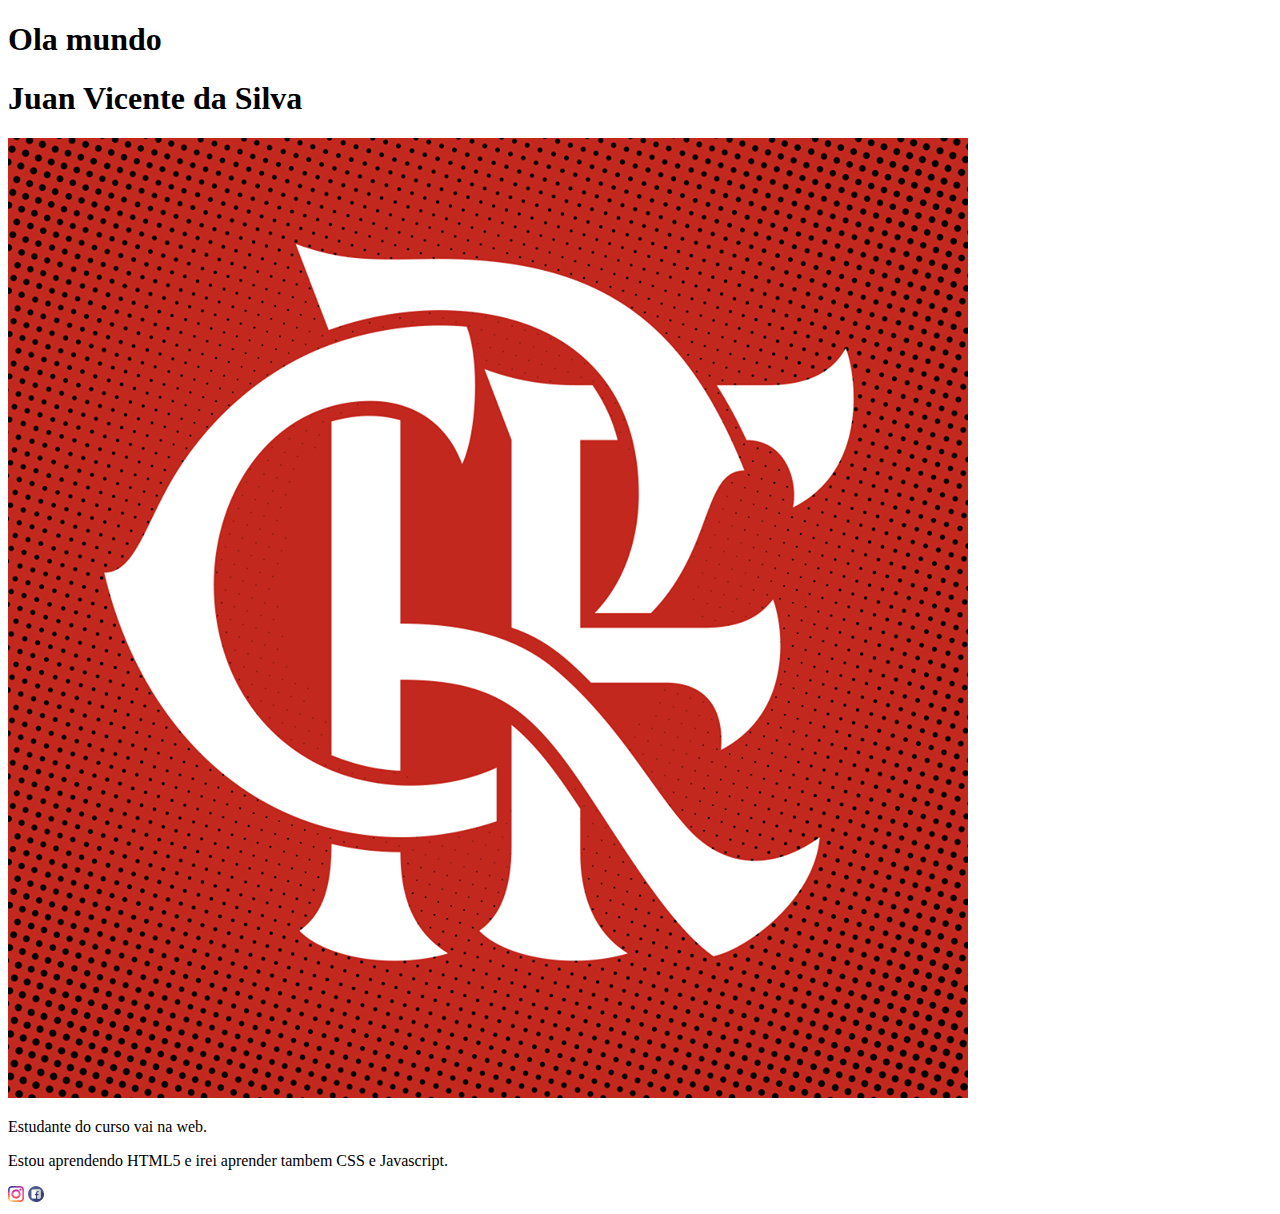
<file: index.html>
<!DOCTYPE html>
<html lang="pt-br">
<head>
	<meta charset="utf-8">
	<title>Ola Html</title>
</head>
<body>
	<header>
		<section>
			<h1>Ola mundo</h1>
			<h1> Juan Vicente da Silva</h1>
			<img src="./img/fla.png" alt="Imagem do flamengo">
		</section>
	</header>
	<main>
		<section>
			<p>Estudante do curso vai na web.</p>
			<p>Estou aprendendo HTML5 e irei aprender tambem CSS e Javascript.</p>
		</section>
	</main>
	<footer>
		<a href="https://www.instagram.com/anju_silva0/" target="blank"><img src="./img/instagram.png" alt="instagram"></a>
		<a href="https://www.facebook.com/profile.php?id=100003395628019" target="blank"><img src="./img/facebook.png" alt="facebook"></a>
	</footer>
</body>
</html>
</file>
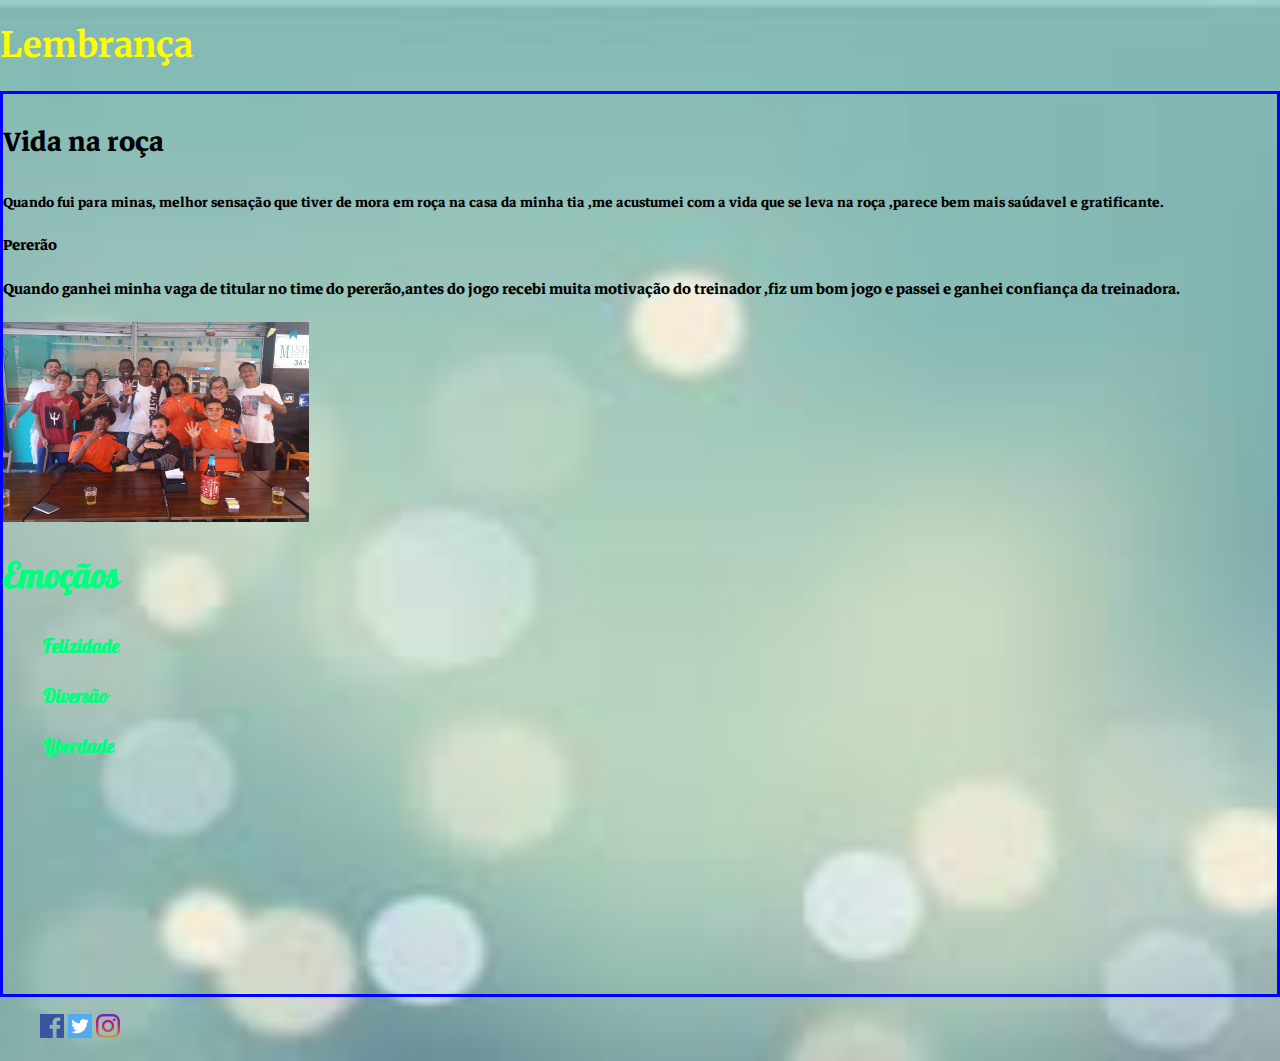
<file: desafio8/index.html>
<!DOCTYPE html>
<html lang="pt-br">
<head>
	<meta charset="utf-8">
	<title>Desfio8</title>
	<link rel="stylesheet" href="style.css">
	<link href="https://fonts.googleapis.com/css?family=Merriweather" rel="stylesheet">
	<link href="https://fonts.googleapis.com/css?family=Markazi+Text" rel="stylesheet">
	<link href="https://fonts.googleapis.com/css?family=Markazi+Text|Shrikhand" rel="stylesheet">
	<link href="https://fonts.googleapis.com/css?family=Galada" rel="stylesheet">
</head>
<body>
<header>
	<h1 class="titulo">Lembrança</h1>
	</header>
	<main class="tudo">
		<section id="lembranças">
			<h1 class="roça">Vida na roça</h1>
			<p class="primeira-lembrança">Quando fui para minas, melhor sensação que tiver de mora em roça na casa da minha tia ,me acustumei com a vida que se leva na roça ,parece bem mais saúdavel e gratificante.</p>
			<h2 class="pererão">Pererão</h2>
			<p class="segunda-lembrança">Quando ganhei minha vaga de titular no time do pererão,antes do jogo recebi muita motivação do treinador ,fiz um bom jogo e passei e ganhei confiança da treinadora.</p>
			<img src="./img/pererão.jpg" alt="pererão" height="200px" width="306px">
		</section>
		<nav id="emoçãos">
			<h1 class="titulo-emoçãos">Emoçãos</h1>
			<ul>
				<p class="primteira-emoção">Felizidade</p>
				<p class="segunda-emoção">Diversão</p>
				<p class="terceira-emoção">Liberdade</p>
			</ul>
		</nav>
	</main>
</body>
<footer id="contato">
	<ul>
		<a href=""><img src="./img/facebook.png" alt="facebook"></a>
		<a href=""><img src="./img/twitter.png" alt="twitter"></a>
		<a href=""><img src="./img/instagram.png" alt="instagram"></a>
	</ul>
</footer>
</html>
</file>
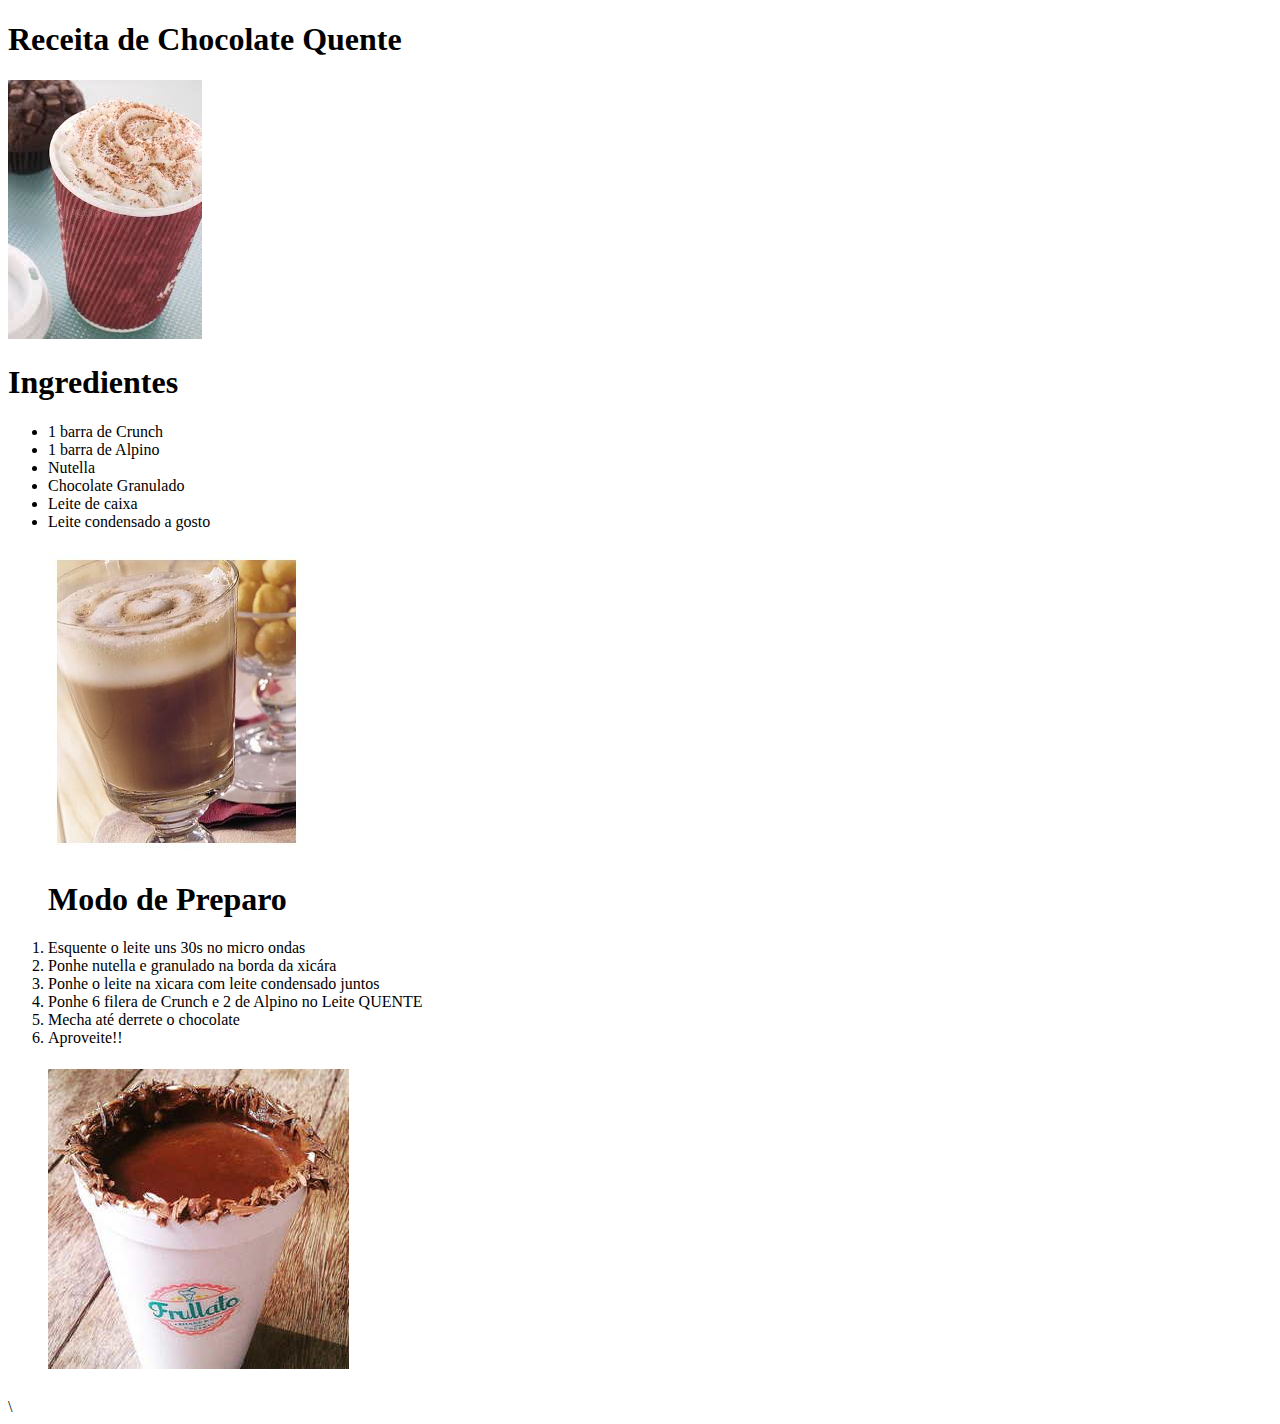
<file: Desafio01.html>
<!DOCTYPE html>
<html lang="pt-br"> 
<head>
	<meta charset="utf-8">
	<title>Receita de Chocolate quente</title>
</head>
<head>
	<main>
		<section>
			<h1>Receita de Chocolate Quente</h1>
			<img src="./img/chocolate0.jpg" alt="chocolate0">
			<H1>Ingredientes</H1>
			<ul>
				<li>1 barra de Crunch</li>
				<li>1 barra de Alpino</li>
				<li>Nutella</li>
				<li>Chocolate Granulado</li>
				<li>Leite de caixa</li>
				<li>Leite condensado a gosto</li>
				<h1><img src="./img/chocolate04.jpg" alt="chocolate04"></h1>
			</ul>
			<ol>
				<H1>Modo de Preparo</H1>
				<li>Esquente o leite uns 30s no micro ondas</li>
				<li>Ponhe nutella e granulado na borda da xicára</li>
				<li>Ponhe o leite na xicara com leite condensado juntos</li>
				<li>Ponhe 6 filera de Crunch e 2 de Alpino no Leite QUENTE</li>
				<li>Mecha até derrete o chocolate</li>
				<li>Aproveite!!</li>
				<h1><img src="./img/chocolate03.jpg" alt="chocolate03"></h1>
			</ol>
		</section>
	</main>
</head>
<body>

</body>
</html>\
</file>
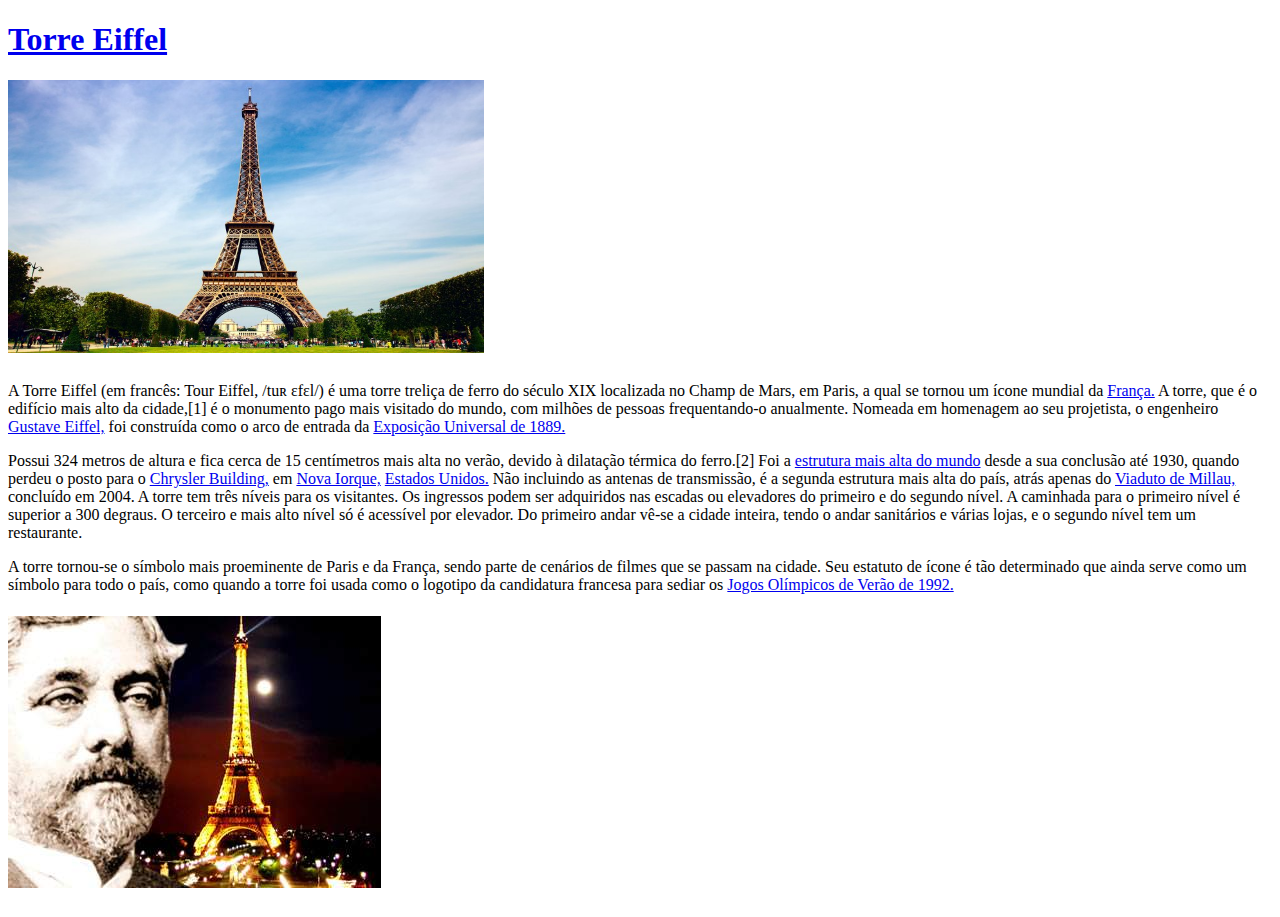
<file: desafio03.html>
<!DOCTYPE html>
<html lang="pt-br">
<head>
	<meta charset="utf-8">
	<title>Wiki</title>
</head>
<main>
	<section>
		<h1><a href="https://pt.wikipedia.org/wiki/Torre_Eiffel">Torre Eiffel</a></h1>
		<h1><img src="./img/torre-eiffel.jpg" alt="Torre_Eiffel" width="476" height="273"></h1>
		<p>A Torre Eiffel (em francês: Tour Eiffel, /tuʀ ɛfɛl/) é uma torre treliça de ferro do século XIX localizada no Champ de Mars, em Paris, a qual se tornou um ícone mundial da <a href="https://pt.wikipedia.org/wiki/Fran%C3%A7a">França.</a> A torre, que é o edifício mais alto da cidade,[1] é o monumento pago mais visitado do mundo, com milhões de pessoas frequentando-o anualmente. Nomeada em homenagem ao seu projetista, o engenheiro <a href="https://pt.wikipedia.org/wiki/Gustave_Eiffel">Gustave Eiffel,</a>  foi construída como o arco de entrada da <a href="https://pt.wikipedia.org/wiki/Exposi%C3%A7%C3%A3o_Universal_de_1889">Exposição Universal de 1889.</a></p>
<p>Possui 324 metros de altura e fica cerca de 15 centímetros mais alta no verão, devido à dilatação térmica do ferro.[2] Foi a <a href="https://pt.wikipedia.org/wiki/Lista_das_estruturas_mais_altas_do_mundo">estrutura mais alta do mundo</a> desde a sua conclusão até 1930, quando perdeu o posto para o <a href="https://pt.wikipedia.org/wiki/Chrysler_Building">Chrysler Building,</a> em <a href="https://pt.wikipedia.org/wiki/Nova_Iorque">Nova Iorque,</a> <a href="https://pt.wikipedia.org/wiki/Estados_Unidos">Estados Unidos.</a> Não incluindo as antenas de transmissão, é a segunda estrutura mais alta do país, atrás apenas do <a href="https://pt.wikipedia.org/wiki/Viaduto_de_Millau">Viaduto de Millau,</a> concluído em 2004. A torre tem três níveis para os visitantes. Os ingressos podem ser adquiridos nas escadas ou elevadores do primeiro e do segundo nível. A caminhada para o primeiro nível é superior a 300 degraus. O terceiro e mais alto nível só é acessível por elevador. Do primeiro andar vê-se a cidade inteira, tendo o andar sanitários e várias lojas, e o segundo nível tem um restaurante.</p>
<p>A torre tornou-se o símbolo mais proeminente de Paris e da França, sendo parte de cenários de filmes que se passam na cidade. Seu estatuto de ícone é tão determinado que ainda serve como um símbolo para todo o país, como quando a torre foi usada como o logotipo da candidatura francesa para sediar os <a href="https://pt.wikipedia.org/wiki/Jogos_Ol%C3%ADmpicos_de_Ver%C3%A3o_de_1992">Jogos Olímpicos de Verão de 1992.</a></p>
<h1><img src="./img/torre eiffel.jpg" alt="Torre Eiffel"></h1>
	</section>
</main>
<body>

</body>
</html>
</file>
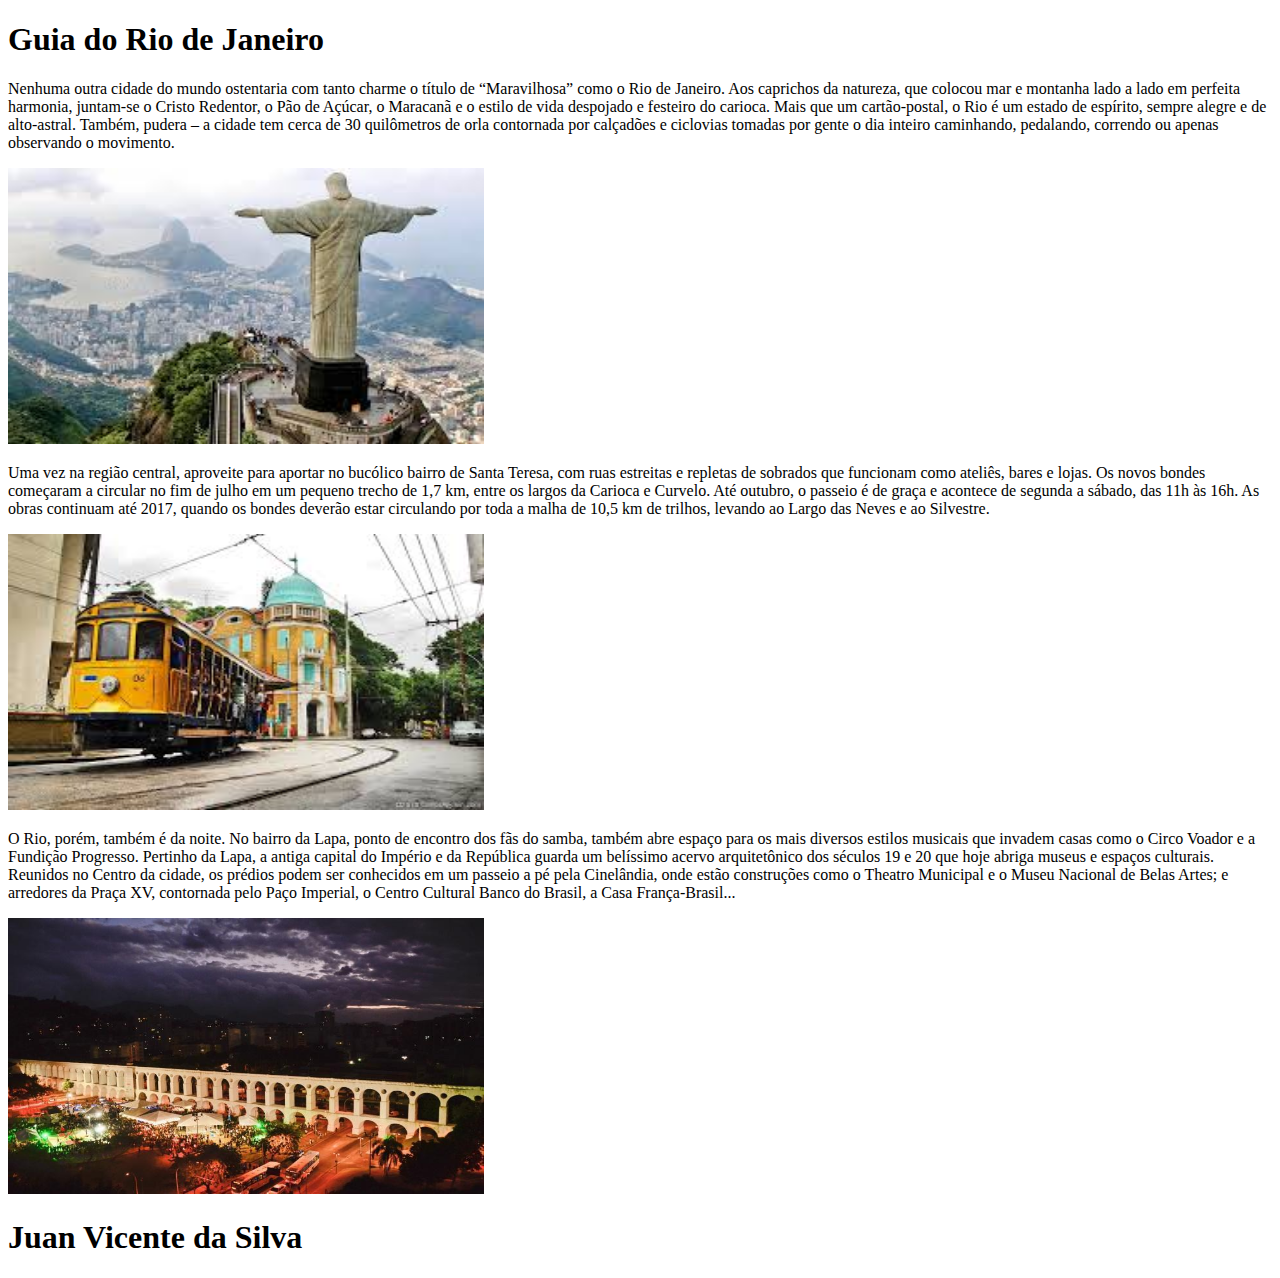
<file: desafio5.html>
<!DOCTYPE html>
<html lang="pt-br">
<head>
	<meta charset="utf-8">
	<title>Guia Turístico</title>
	<main>
		<h1>Guia do Rio de Janeiro</h1>
		<section>
			<p>Nenhuma outra cidade do mundo ostentaria com tanto charme o título de “Maravilhosa” como o Rio de Janeiro. Aos caprichos da natureza, que colocou mar e montanha lado a lado em perfeita harmonia, juntam-se o Cristo Redentor, o Pão de Açúcar, o Maracanã e o estilo de vida despojado e festeiro do carioca. Mais que um cartão-postal, o Rio é um estado de espírito, sempre alegre e de alto-astral. Também, pudera – a cidade tem cerca de 30 quilômetros de orla contornada por calçadões e ciclovias tomadas por gente o dia inteiro caminhando, pedalando, correndo ou apenas observando o movimento.</p>
			<img src="./img/cristo.jpg" alt="Cristo Redentor" width="476px" height="276px">
		</section>
		<section>
			<p>Uma vez na região central, aproveite para aportar no bucólico bairro de Santa Teresa, com ruas estreitas e repletas de sobrados que funcionam como ateliês, bares e lojas. Os novos bondes começaram a circular no fim de julho em um pequeno trecho de 1,7 km, entre os largos da Carioca e Curvelo. Até outubro, o passeio é de graça e acontece de segunda a sábado, das 11h às 16h. As obras continuam até 2017, quando os bondes deverão estar circulando por toda a malha de 10,5 km de trilhos, levando ao Largo das Neves e ao Silvestre.</p>
			<img src="./img/bonde.jpg" alt="Bondinho de Santa Teresa" width="476px" height="276px">
		</section>
		<section>
			<p>O Rio, porém, também é da noite. No bairro da Lapa, ponto de encontro dos fãs do samba, também abre espaço para os mais diversos estilos musicais que invadem casas como o Circo Voador e a Fundição Progresso.
Pertinho da Lapa, a antiga capital do Império e da República guarda um belíssimo acervo arquitetônico dos séculos 19 e 20 que hoje abriga museus e espaços culturais. Reunidos no Centro da cidade, os prédios podem ser conhecidos em um passeio a pé pela Cinelândia, onde estão construções como o Theatro Municipal e o Museu Nacional de Belas Artes; e arredores da Praça XV, contornada pelo Paço Imperial, o Centro Cultural Banco do Brasil, a Casa França-Brasil... </p>
			<img src="./img/lapa.jpg" alt="Lapa" width="476px" height="276px">
		</section>
	</main>
</head>
<body>

</body>
<footer><h1> Juan Vicente da Silva</h1></footer>
</html>
</file>
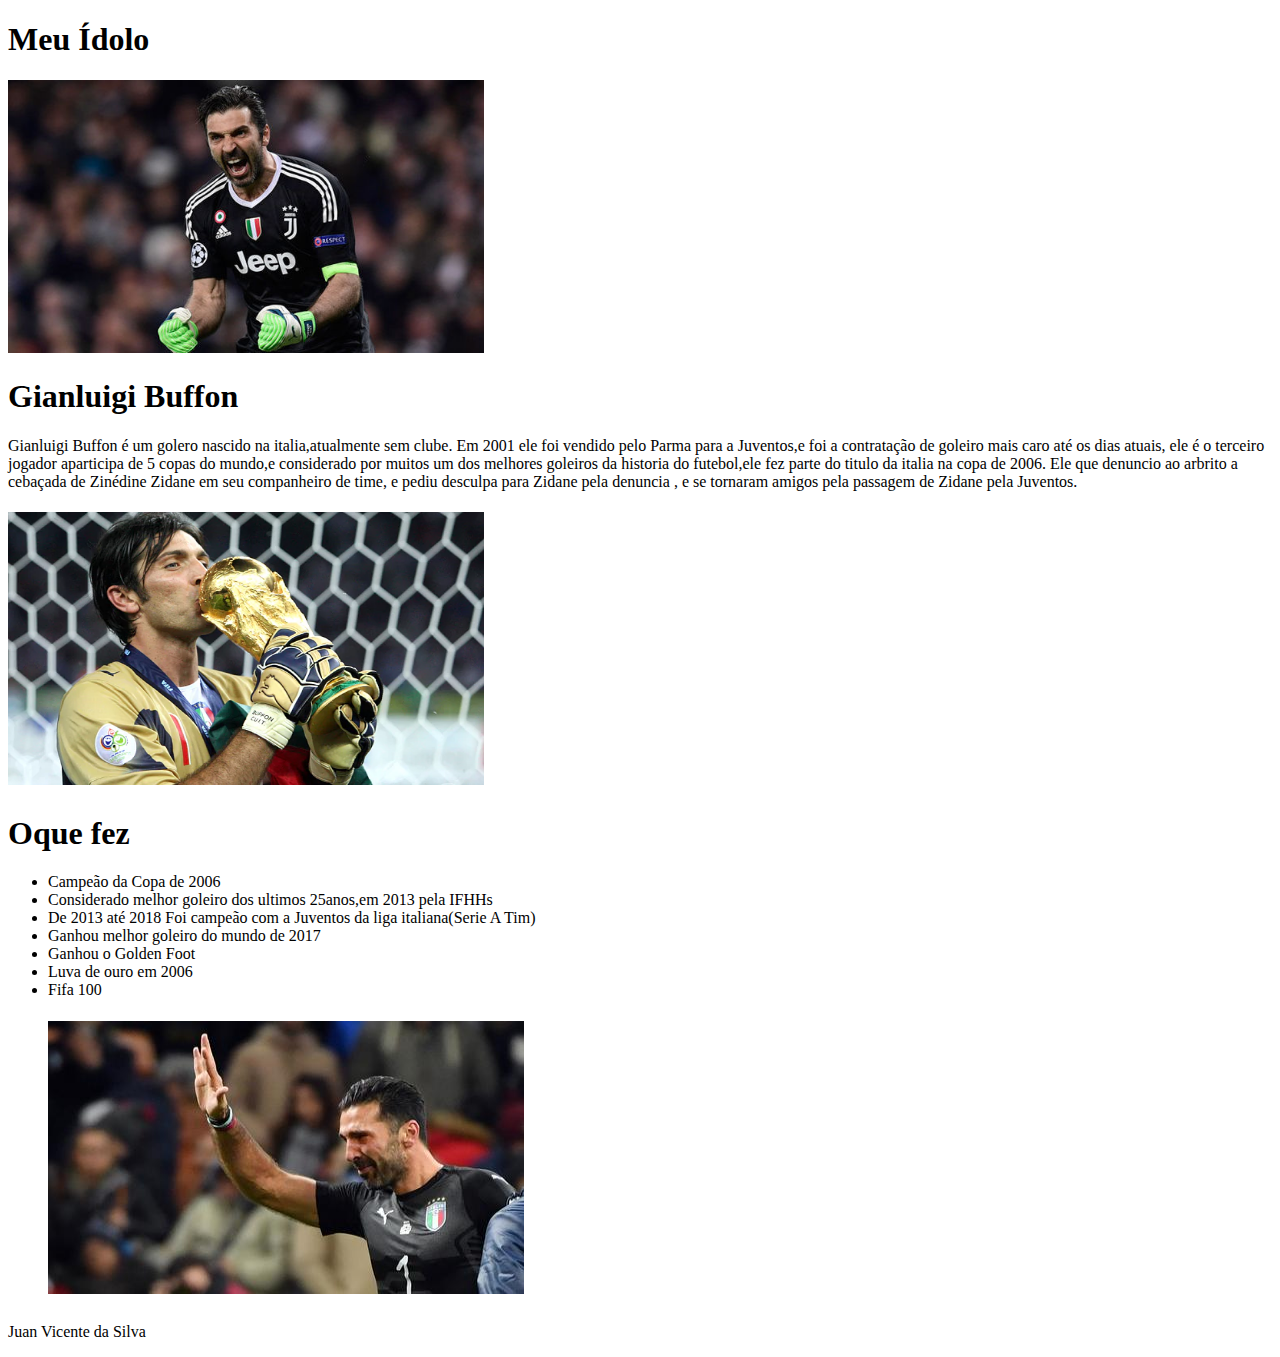
<file: Dessafio02.html>
<!DOCTYPE html>
<html lang="pt-br">
<head>
	<meta charset="utf-8">
	<title>Meu Ídolo</title>
</head>
<head>
	<main>
		<section>
			<h1>Meu Ídolo</h1>
			<img src="./img/buffon0.jpg" alt="buffon0" style="width:476px;height:273px;">
			<h1>Gianluigi Buffon</h1>
			<p>Gianluigi Buffon é um golero nascido na italia,atualmente sem clube.
			Em 2001 ele foi vendido pelo Parma para a Juventos,e foi a contratação de goleiro mais caro até os dias atuais,
			ele é o terceiro jogador aparticipa de 5 copas do mundo,e considerado por muitos um dos melhores goleiros da historia do futebol,ele fez parte do titulo da italia na copa de 2006.
			Ele que denuncio ao arbrito a cebaçada de Zinédine Zidane em seu companheiro de time, e pediu desculpa para Zidane pela denuncia , e se tornaram amigos pela passagem de Zidane pela Juventos.
		</p>
		<h1><img src="./img/buffoncopa.jpg" alt="buffoncopa" width="476" height="273"></h1>
		</section>
		<section>
			<h1>Oque fez</h1>
			<ul>
				<li>Campeão da Copa de 2006</li>
				<li>Considerado melhor goleiro dos ultimos 25anos,em 2013 pela IFHHs</li>
				<li>De 2013 até 2018 Foi campeão com a Juventos da liga italiana(Serie A Tim)</li>
				<li>Ganhou melhor goleiro do mundo de 2017</li>
				<li>Ganhou o Golden Foot</li>
				<li>Luva de ouro em 2006</li>
				<li>Fifa 100</li>
				<h1><img src="./img/Buffon01.jpg" alt="Buffon01" width="476" height="273"></h1>
			</ul>
		</section>
	</main>
</head>
<footer>
	<p>Juan Vicente da Silva</p>
</footer>
<body>

</body>
</html>
</file>
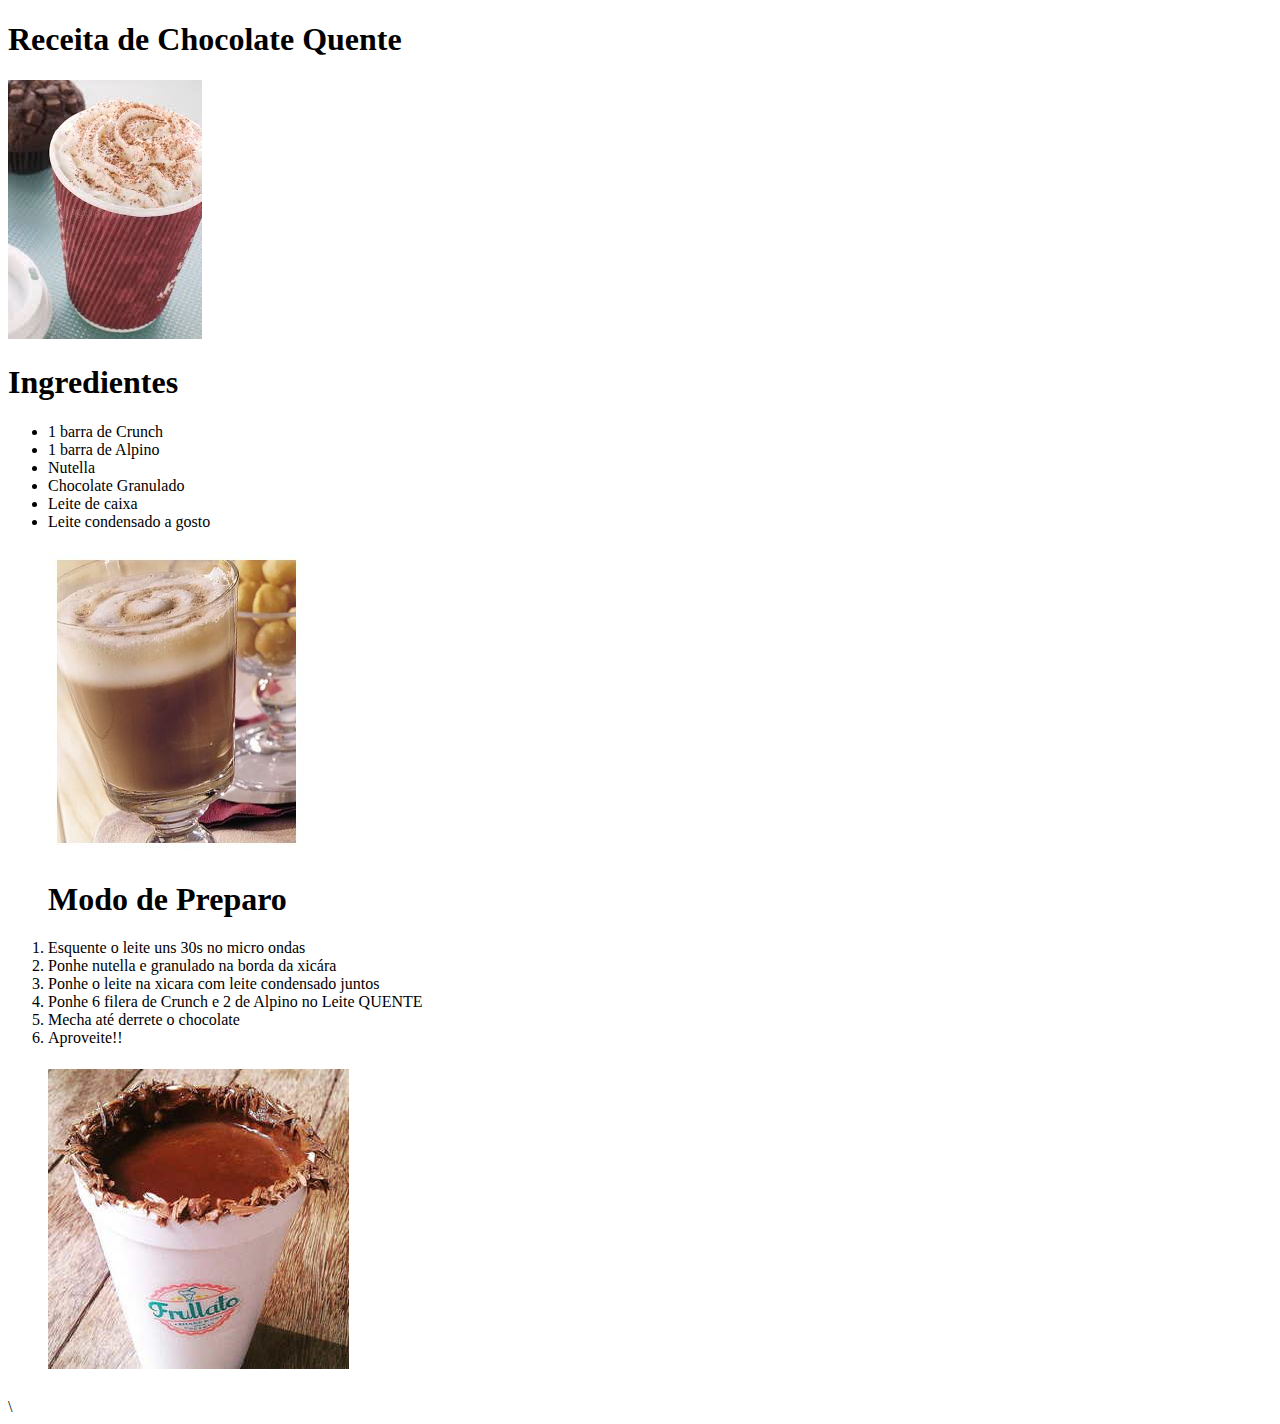
<file: desafio1/Desafio01.html>
<!DOCTYPE html>
<html lang="pt-br"> 
<head>
	<meta charset="utf-8">
	<title>Receita de Chocolate quente</title>
</head>
<header>
	<h1>Receita de Chocolate Quente</h1>
</header>
	<main>
		<section>
			<img src="./img/chocolate0.jpg" alt="chocolate0">
			<H1>Ingredientes</H1>
			<ul>
				<li>1 barra de Crunch</li>
				<li>1 barra de Alpino</li>
				<li>Nutella</li>
				<li>Chocolate Granulado</li>
				<li>Leite de caixa</li>
				<li>Leite condensado a gosto</li>
				<h1><img src="./img/chocolate04.jpg" alt="chocolate04"></h1>
			</ul>
			<ol>
				<H1>Modo de Preparo</H1>
				<li>Esquente o leite uns 30s no micro ondas</li>
				<li>Ponhe nutella e granulado na borda da xicára</li>
				<li>Ponhe o leite na xicara com leite condensado juntos</li>
				<li>Ponhe 6 filera de Crunch e 2 de Alpino no Leite QUENTE</li>
				<li>Mecha até derrete o chocolate</li>
				<li>Aproveite!!</li>
				<h1><img src="./img/chocolate03.jpg" alt="chocolate03"></h1>
			</ol>
		</section>
	</main>
<body>

</body>
</html>\
</file>
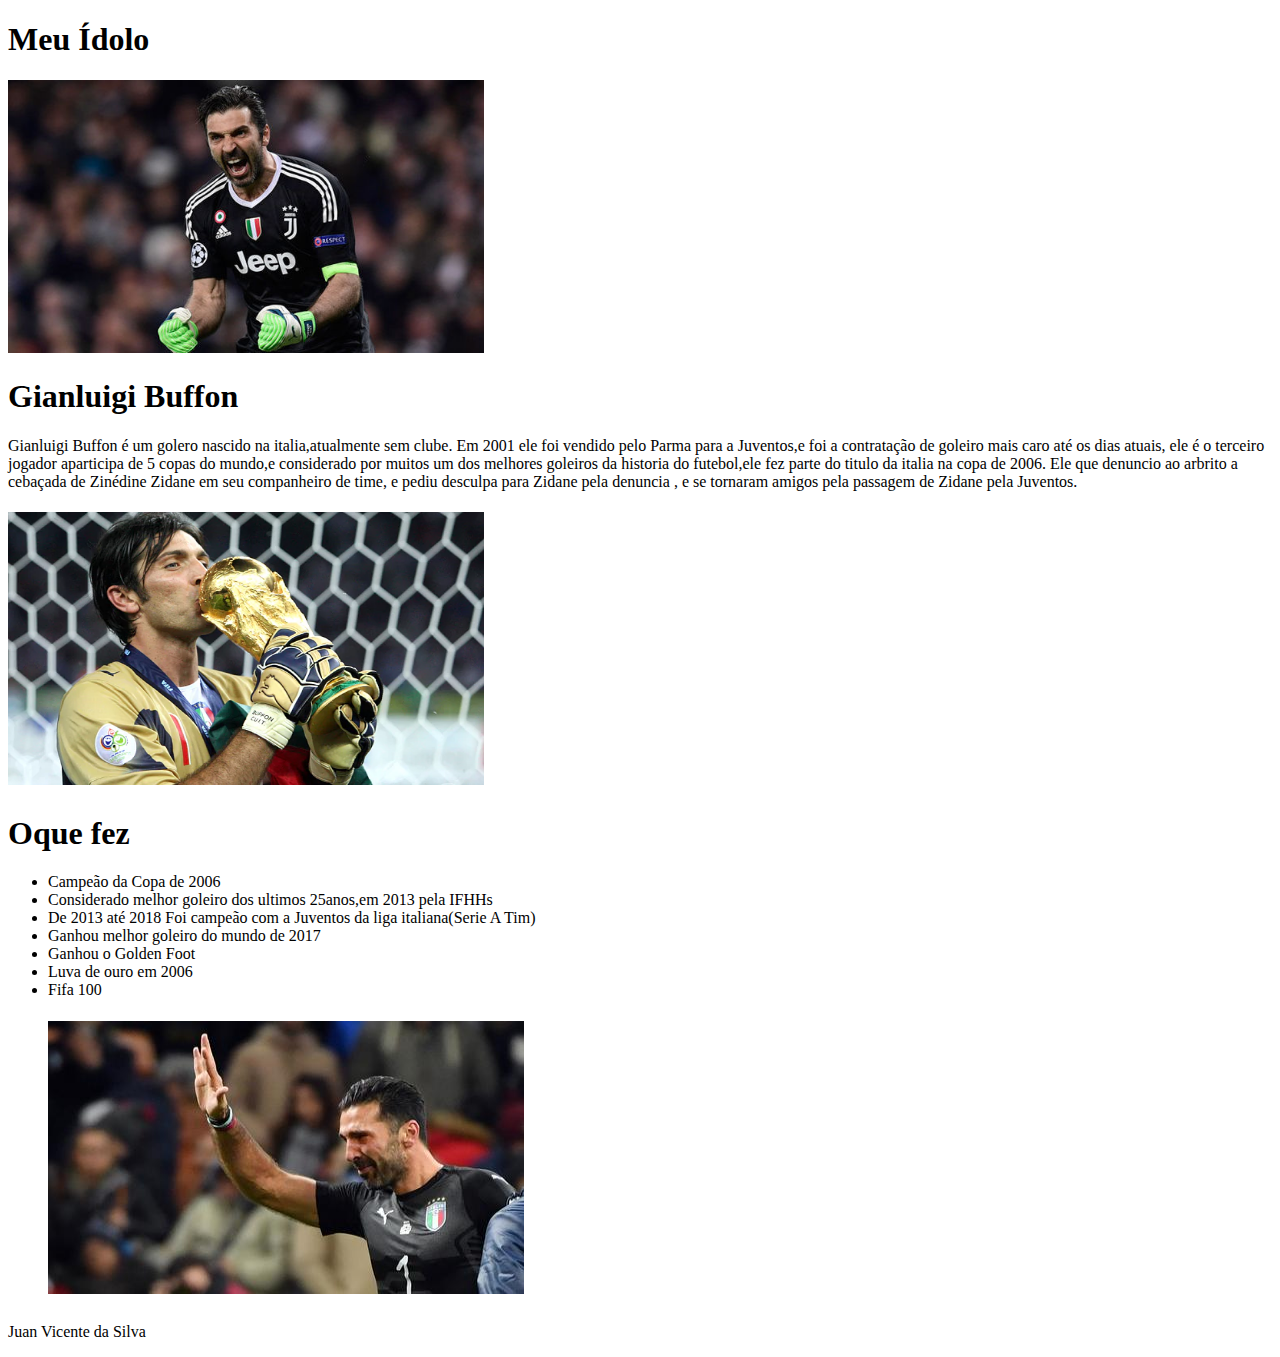
<file: desafio2/Dessafio02.html>
<!DOCTYPE html>
<html lang="pt-br">
<head>
	<meta charset="utf-8">
	<title>Meu Ídolo</title>
</head>
<header>
	<h1>Meu Ídolo</h1>
</header>
	<main>
		<section>
			<img src="./img/buffon0.jpg" alt="buffon0" style="width:476px;height:273px;">
			<h1>Gianluigi Buffon</h1>
			<p>Gianluigi Buffon é um golero nascido na italia,atualmente sem clube.
			Em 2001 ele foi vendido pelo Parma para a Juventos,e foi a contratação de goleiro mais caro até os dias atuais,
			ele é o terceiro jogador aparticipa de 5 copas do mundo,e considerado por muitos um dos melhores goleiros da historia do futebol,ele fez parte do titulo da italia na copa de 2006.
			Ele que denuncio ao arbrito a cebaçada de Zinédine Zidane em seu companheiro de time, e pediu desculpa para Zidane pela denuncia , e se tornaram amigos pela passagem de Zidane pela Juventos.
		</p>
		<h1><img src="./img/buffoncopa.jpg" alt="buffoncopa" width="476" height="273"></h1>
		</section>
		<section>
			<h1>Oque fez</h1>
			<ul>
				<li>Campeão da Copa de 2006</li>
				<li>Considerado melhor goleiro dos ultimos 25anos,em 2013 pela IFHHs</li>
				<li>De 2013 até 2018 Foi campeão com a Juventos da liga italiana(Serie A Tim)</li>
				<li>Ganhou melhor goleiro do mundo de 2017</li>
				<li>Ganhou o Golden Foot</li>
				<li>Luva de ouro em 2006</li>
				<li>Fifa 100</li>
				<h1><img src="./img/Buffon01.jpg" alt="Buffon01" width="476" height="273"></h1>
			</ul>
		</section>
	</main>
<footer>
	<p>Juan Vicente da Silva</p>
</footer>
<body>

</body>
</html>
</file>
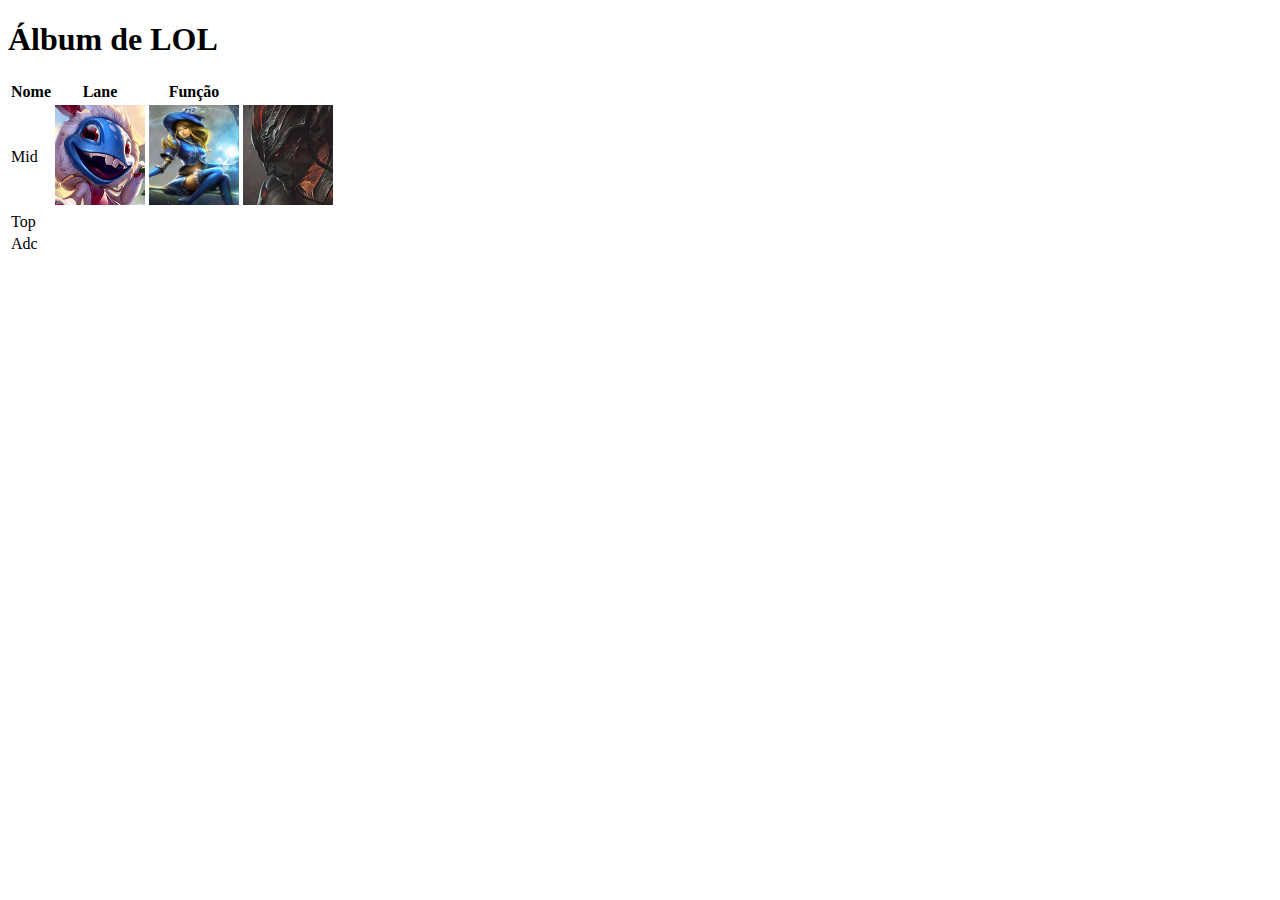
<file: desafio4/desafio04.html>
<!DOCTYPE html>
<html lang="pt-br">
<head>
	<meta charset="utf-8">
	<title>Álbum</title>
</head>
	<header>
		<h1>Álbum de LOL</h1>
	</header>
	<main>
		<section>
			<table>
				<tr>
					<th>Nome</th>
					<th>Lane</th>
					<th>Função</th>
				</tr>
				<tr>
					<td>Mid</td>
					<td><img src="./img/fizz.png" alt="Fizz" height="100px" width="90px"></td>
					<td><img src="./img/lux0.jpg" alt="lux0" height="100px" width="90px"></td>
					<td><img src="./img/yasuo.png" alt="yasuo" height="100px" width="90px"></td>
				</tr>
				<tr>
					<td>Top</td>
					<td></td>
					<td></td>
					<td></td>
				</tr>
				<tr>
					<td>Adc</td>
					<td></td>
					<td></td>
					<td></td>
				</tr>
			</table>
		</section>
	</main>
<body>

</body>
</html>
</file>
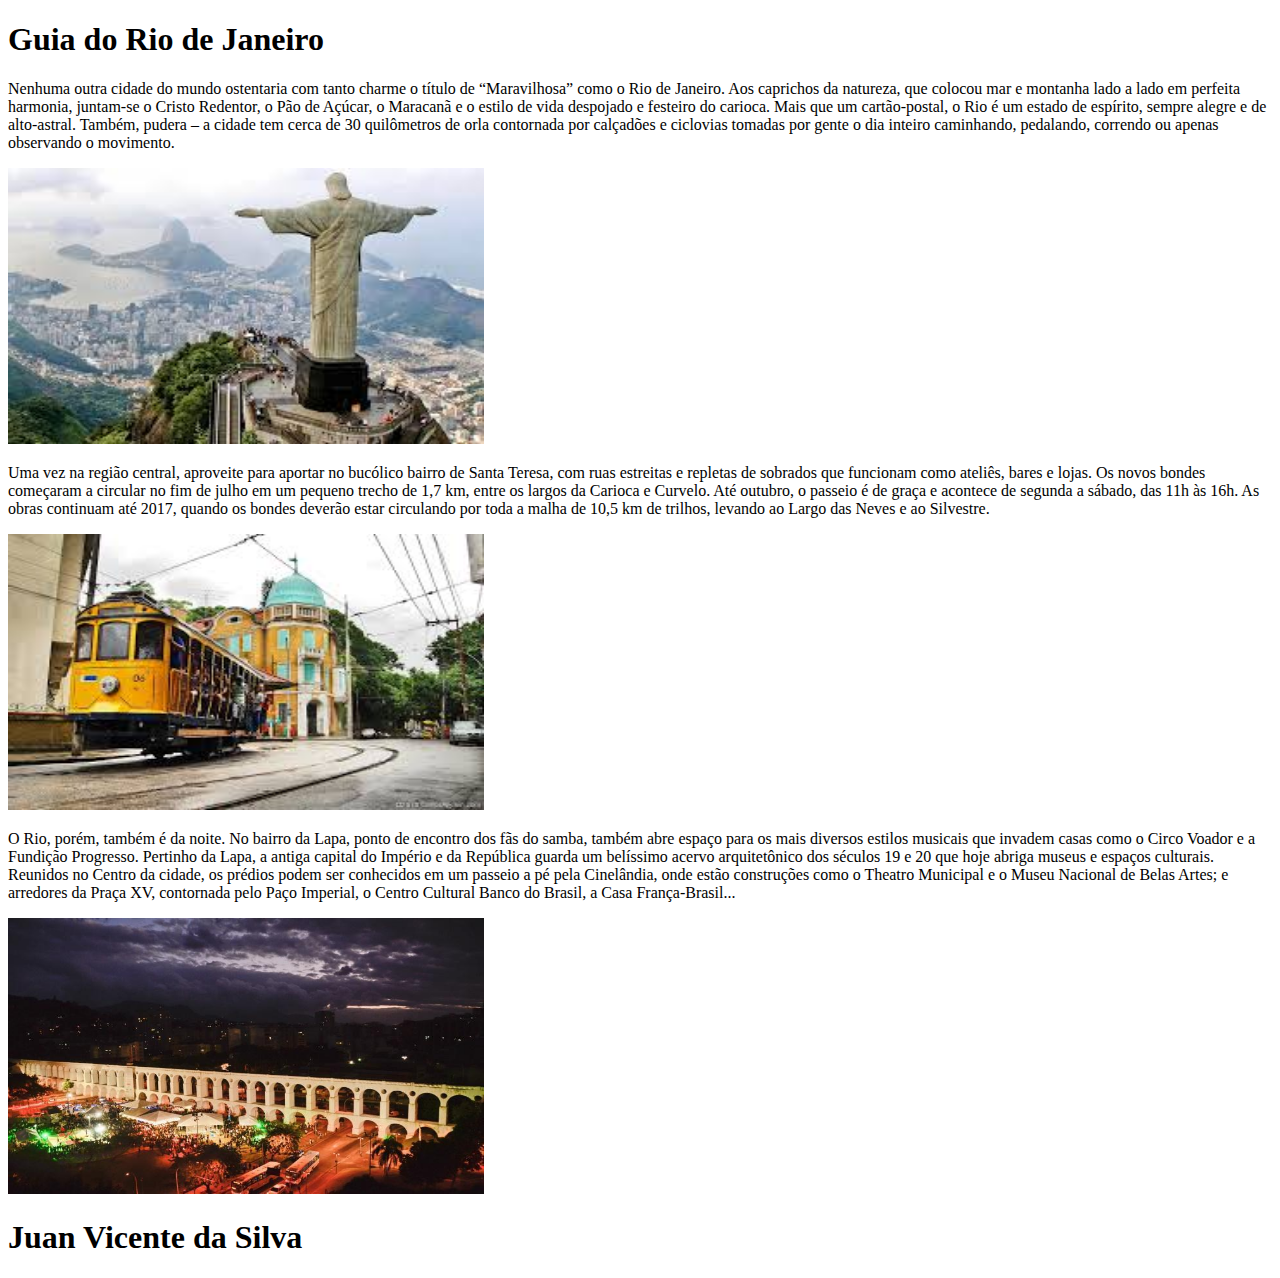
<file: desafio5/desafio5.html>
<!DOCTYPE html>
<html lang="pt-br">
<head>
	<meta charset="utf-8">
	<title>Guia Turístico</title>
	<header>
		<h1>Guia do Rio de Janeiro</h1>
	</header>
	<main>
		<section>
			<p>Nenhuma outra cidade do mundo ostentaria com tanto charme o título de “Maravilhosa” como o Rio de Janeiro. Aos caprichos da natureza, que colocou mar e montanha lado a lado em perfeita harmonia, juntam-se o Cristo Redentor, o Pão de Açúcar, o Maracanã e o estilo de vida despojado e festeiro do carioca. Mais que um cartão-postal, o Rio é um estado de espírito, sempre alegre e de alto-astral. Também, pudera – a cidade tem cerca de 30 quilômetros de orla contornada por calçadões e ciclovias tomadas por gente o dia inteiro caminhando, pedalando, correndo ou apenas observando o movimento.</p>
			<img src="./img/cristo.jpg" alt="Cristo Redentor" width="476px" height="276px">
		</section>
		<section>
			<p>Uma vez na região central, aproveite para aportar no bucólico bairro de Santa Teresa, com ruas estreitas e repletas de sobrados que funcionam como ateliês, bares e lojas. Os novos bondes começaram a circular no fim de julho em um pequeno trecho de 1,7 km, entre os largos da Carioca e Curvelo. Até outubro, o passeio é de graça e acontece de segunda a sábado, das 11h às 16h. As obras continuam até 2017, quando os bondes deverão estar circulando por toda a malha de 10,5 km de trilhos, levando ao Largo das Neves e ao Silvestre.</p>
			<img src="./img/bonde.jpg" alt="Bondinho de Santa Teresa" width="476px" height="276px">
		</section>
		<section>
			<p>O Rio, porém, também é da noite. No bairro da Lapa, ponto de encontro dos fãs do samba, também abre espaço para os mais diversos estilos musicais que invadem casas como o Circo Voador e a Fundição Progresso.
Pertinho da Lapa, a antiga capital do Império e da República guarda um belíssimo acervo arquitetônico dos séculos 19 e 20 que hoje abriga museus e espaços culturais. Reunidos no Centro da cidade, os prédios podem ser conhecidos em um passeio a pé pela Cinelândia, onde estão construções como o Theatro Municipal e o Museu Nacional de Belas Artes; e arredores da Praça XV, contornada pelo Paço Imperial, o Centro Cultural Banco do Brasil, a Casa França-Brasil... </p>
			<img src="./img/lapa.jpg" alt="Lapa" width="476px" height="276px">
		</section>
	</main>
<body>

</body>
<footer><h1> Juan Vicente da Silva</h1></footer>
</html>
</file>
<file: desafio8/style.css>
body{
	margin: 0;
	padding: 0;
	box-sizing: border-box;
	font-size: 1.09em;
	font-family: 'Merriweather', serif;
	font-weight: 900;
	color: #FFFF00;
	background:url(./img/fundo.jpeg) center;
	background-repeat: no-repeat;
	background-size: cover;

}

.tudo {
	height: 100vh;
	border:3px solid blue;
}

#lembranças {
	font-size: 1.09em;
	font-family: 'Markazi Text', serif; 
	font-weight: 900;
	color: #000
}

.pererão {
	font-size: 1.09em;
	font-family: 'Markazi Text', serif;
	font-weight: 900;
	color: #000
}

.segunda-lembrança {
	font-size: 1.09em;
	font-family: 'Markazi Text', serif;
	font-weight: 900;
	color: #000
}

#emoção {
	font-size: 1.09em;
	font-family: 'Shrikhand', cursive
	font-weight: 900;
	color: #DC143C

}

.titulo-emoçãos {
	font-size: 2.0em;
	font-family: 'Galada', cursive;
	font-weight: 900;
	color: #00FF7F
}

.primteira-emoção {
	font-size: 1.09em;
	font-family: 'Galada', cursive;
	font-weight: 900;
	color: #00FF7F
}

.segunda-emoção {
	font-size: 1.09em;
	font-family: 'Galada', cursive;
	font-weight: 900;
	color: #00FF7F
}

.terceira-emoção {
	font-size: 1.09em;
	font-family: 'Galada', cursive;
	font-weight: 900;
	color: #00FF7F
}
</file>
